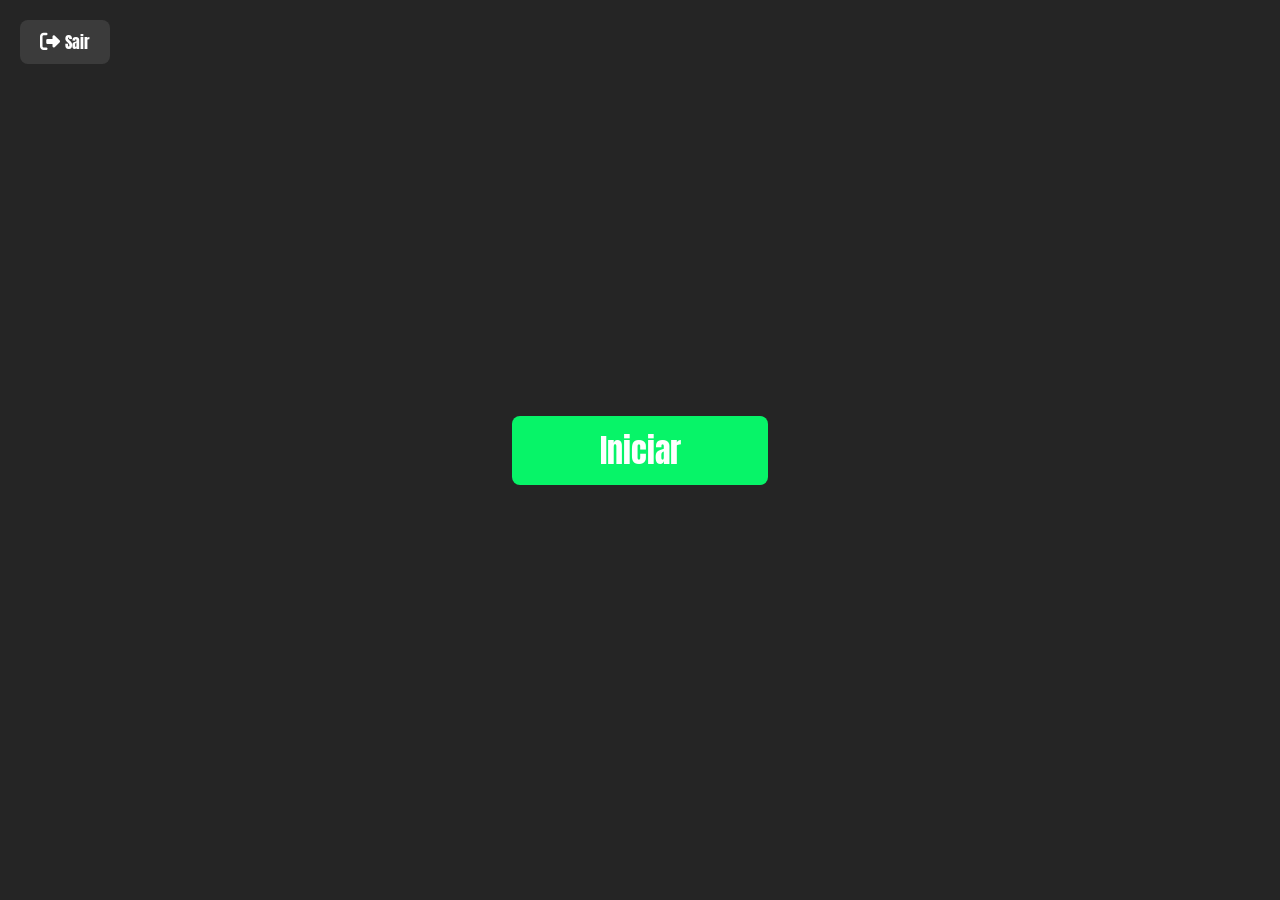
<file: public/intro.html>
<!DOCTYPE html>
<html lang="en">

<head>
    <meta charset="UTF-8">
    <meta name="viewport" content="width=device-width, initial-scale=1.0">
    <title>TAP GO</title>
    <link rel="icon" href="./assets/TAPGO.png">
    <link rel="stylesheet" href="./style/tapgo.css">
    <link rel="stylesheet" href="https://cdnjs.cloudflare.com/ajax/libs/font-awesome/6.4.0/css/all.min.css">
</head>

<body>
    <div id="tela_inicial_visivel">
        <div class="tela-inicial">

            <button class="btn-sair" id="btn_sair" style="opacity: 0;" onclick="MudarPagina()">
                <i class="fas fa-sign-out-alt"></i>
                <span class="btn-sair-span">Sair</span>
            </button>

            <video autoplay class="video-intro" id="videoIntro">
                <source src="./assets/background/intro.mp4" type="video/mp4">
            </video>

            <button class="btn-jogar" id="btn_jogar" style="opacity: 0;" onclick="Iniciar()">
                <span>Iniciar</span>
            </button>

        </div>
    </div>
</body>

</html>
<script>
    setTimeout(() => {
        btn_jogar.style.opacity = '1'; btn_sair.style.opacity = '1';
    }, 1000);

    function Iniciar() {
        window.location.href = "tapgo.html";
    }
    function MudarPagina() {
        window.location.href = "../login.html";
    }
</script>
</file>
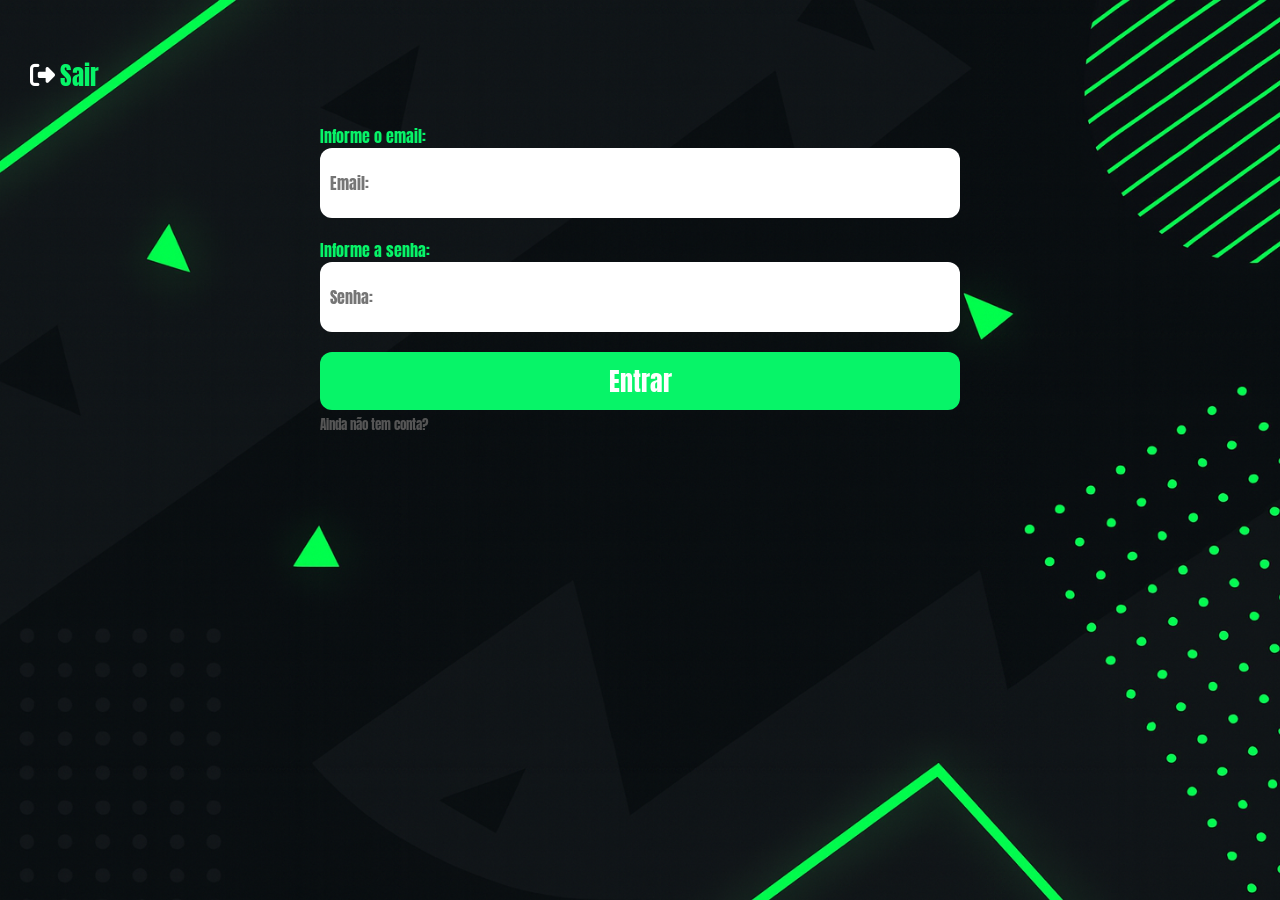
<file: public/login.html>
<!DOCTYPE html>
<html lang="en">

<head>
    <meta charset="UTF-8">
    <meta name="viewport" content="width=device-width, initial-scale=1.0">
    <title>Faça seu login e Cadastro</title>
    <link rel="stylesheet" href="./style/login.css">
    <link rel="icon" href="./assets/TAPGO.png">
    <link rel="stylesheet" href="https://cdnjs.cloudflare.com/ajax/libs/font-awesome/6.4.0/css/all.min.css">

</head>

<body>
    <div class="conteudo">
        <div class="container-btn-sair">
            <button class="btn-sair" onclick="MudarPagina()">
                <i class="fas fa-sign-out-alt"></i>
                <span class="btn-sair-span">Sair</span>
            </button>
        </div>

        <div class="container-login-visivel" style="display: block" id="container_login_visivel">
            <div class="container-login" id="container_login">
                <label>
                    <span>Informe o email:</span>
                    <input id="ipt_email_login" type="text" placeholder="Email:">
                    <span id=""></span>
                </label>
                <label>
                    <span>Informe a senha:</span>
                    <input id="ipt_senha_login" type="password" placeholder="Senha:">
                </label>
                <div class="botao-link">
                    <button onclick="Login()" class="btn-login-cadastrar">
                        <p>Entrar</p>
                    </button>
                    <span onclick="Alternar()" class="span-alternar">Ainda não tem conta?</span>
                </div>
            </div>

            <div id="div_aguardar" class="loading-div">
                <img src="./assets/loading.gif" id="loading-gif">
            </div>
        </div>


        <div class="container-cadastro-visivel" style="display: none;" id="container_cadastro_visivel">
            <div class="container-cadastro" id="container_cadastro">
                <label>
                    <span>Informe o seu nome:</span>
                    <input id="ipt_nome_cadastro" type="text" placeholder="Usuário:" oninput="validarNome()">
                    <span id="nome_span"></span>
                </label>
                <label>
                    <span>Informe o email:</span>
                    <input id="ipt_email_cadastro" type="text" placeholder="Email:" oninput="validarEmail()">
                    <span id="email_span"></span>

                </label>
                <label>
                    <span>Informe a senha:</span>
                    <input id="ipt_senha_cadastro" type="password" placeholder="Senha:" oninput="validarSenha()">
                    <span id="senha_span"></span>

                </label>
                <label>
                    <span>Confirme a senha:</span>
                    <input id="ipt_senha_confirmada" type="password" placeholder="Senha:"
                        oninput="validarSenhaRepetida()">
                    <span id="confirmar_senha_span"></span>
                </label>
                <div class="botao-link">
                    <button onclick="Cadastrar()" class="btn-login-cadastrar">
                        <p>Cadastrar</p>
                    </button>
                    <span onclick="Alternar()" class="span-alternar">Já tem conta?</span>
                </div>
            </div>

        </div>

        <div id="card_resultado_visivel" style="display: none;">
            <div class="card-resultado" id="card_resultado">
                <span id="mensagem_resultado"></span>
            </div>
        </div>
    </div>
</body>

</html>

<script src="./js/login.js"></script>
<script src="./js/sessao.js"></script>
</file>
<file: public/style/tapgo.css>
@import url('https://fonts.googleapis.com/css2?family=Anton&display=swap');

:root {
    --cor-primaria: #07f468;
    --cor-secundaria: #ffffff;
    --cor-fundo-principal: #161616;
    --cor-fundo-secundario: #252525;
    --cor-fundo-terciario: #000;
}

* {
    margin: 0;
    padding: 0;
    box-sizing: border-box;
    text-decoration: none;
    font-family: "Anton", sans-serif;
}

body {
    background-color: var(--cor-fundo-secundario);
    color: var(--cor-secundaria);
}


/* Container da tela inicial */
.tela-inicial {
    position: relative;
    display: flex;
    align-items: center;
    justify-content: center;
    height: 100vh;
}

.video-intro {
    position: absolute;
    top: 0;
    left: 0;
    width: 100%;
    height: 100%;
    object-fit: cover;
}


.btn-jogar {
    width: 20%;
    padding: 10px;
    background-color: var(--cor-primaria);
    border: none;
    border-radius: 8px;
    color: white;
    cursor: pointer;
    display: flex;
    align-items: center;
    justify-content: center;
    font-size: 2rem;
    z-index: 1;
    transition: opacity 1s ease-in;
}

.btn-jogar:hover {
    transform: scale(1.05);
}

.btn-sair {
    padding: 10px 20px;
    background-color: rgba(255, 255, 255, 0.1);
    border: none;
    border-radius: 8px;
    color: white;
    cursor: pointer;
    display: flex;
    align-items: center;
    justify-content: center;
    font-size: 1rem;
    z-index: 1;
    transition: all 0.3s ease, opacity 1s ease-in;
    position: absolute;
    top: 20px;
    left: 20px;
}

.btn-sair:hover {
    transform: translateX(5px);
}

.fas {
    font-size: 20px;
}

.btn-sair-span {
    font-size: 16px;
    margin-left: 5px;
}

/* tela menu */

.tela-menu {
    position: relative;
    display: flex;
    height: 100vh;
    background-image: url('../assets/background/menu.png');
    background-size: cover;
    background-position: center;
}

.navbar_visivel {
    width: 30%;
    padding: 3% 1.5%;
    margin-left: 5%;
    height: 100vh;
}

.navbar {
    display: flex;
    flex-direction: column;
    gap: 30px;
    box-sizing: border-box;
}


.navbar img {
    width: 200px;
    height: auto;
    margin-bottom: 20%;
}

.nav-link {
    display: flex;
    font-size: 1.8rem;
    justify-content: flex-start;
    align-items: center;
}

.nav-link p {
    cursor: pointer;
    transition: all 0.3s ease;
    margin: 0;
    color: #fff;
}

.nav-link p:hover {
    color: #555;
    transform: translateX(3px);
}

.conteudo-menu {
    flex: 1;
    display: flex;
    flex-direction: column;
    justify-content: flex-start;
    align-items: flex-end;
    box-sizing: border-box;
    height: 10vh;
    padding: 10px 20px;
}

.info-usuario {
    display: flex;
    align-items: center;
    gap: 15px;
    padding: 10px 15px;
}

.nome-usuario p,
.nivel-usuario p {
    margin: 0;
    font-size: 1.2rem;
}

.img-usuario {
    display: flex;
    align-items: center;
    justify-content: center;
    border-right: 1px solid #fff;
    padding-right: 10px;
    height: 40px;
}

.img-usuario img {
    width: 40px;
    height: 40px;
    border-radius: 50px;
}


/* tela escolha de time */
.tela-time {
    width: 100%;
    height: 100vh;
    display: flex;
    justify-content: center;
    align-items: center;
    position: absolute;

}

.container-time {
    display: flex;
    flex-direction: column;
    align-items: center;
    gap: 30px;
    padding: 40px;
    border-radius: 10px;
}

.linha-time {
    display: flex;
    justify-content: center;
    gap: 20px;
}

.card-time {
    background-color: var(--cor-fundo-secundario);
    border-radius: 15px;
    text-align: center;
    padding: 20px;
    color: #fff;
    width: 220px;
    box-shadow: 0 4px 10px #161616;
    transition: transform 0.3s ease, box-shadow 0.3s ease;
    cursor: pointer;
}

.card-time:hover {
    transform: translateY(-5px);
    box-shadow: 0 8px 15px rgba(0, 0, 0, 0.5);
}

.logo-time {
    width: 80px;
    height: 80px;
    object-fit: contain;
    margin-bottom: 10px;
}

.card-time h2 {
    color: #07f468;
    font-size: 1.2rem;
    margin-bottom: 8px;
    font-weight: 500;
}

.card-time p {
    margin: 4px 0;
    font-size: 0.9rem;
    color: #ccc;
}

.time-titulo {
    color: var(--cor-primaria);
    font-weight: 500;
    font-size: 2.0rem;
}

.tela-jogo {
    position: relative;
    height: 100vh;
    background-image: url('../assets/penalty/inicio.png');
    background-size: cover;
    background-position: center;
}


.placar-canto {
    position: absolute;
    top: 10px;
    right: 5px;
    display: flex;
    flex-direction: column;
    justify-content: space-around;
    /* background-color: rgb(22, 22, 22 , 0.8); */
    background-image: url('../assets/background/fundoQuadrado.png');
    padding: 10px 15px;
    border-radius: 8px;
    width: 20%;
    height: 250px;
    box-shadow: 0 2px 4px #ffffff88;
}

.time {
    display: flex;
    align-items: center;
    gap: 8px;
    justify-content: space-between;
    flex-direction: row-reverse;
    justify-content: center;
}

.usuario {
    border-bottom: solid 3px var(--cor-primaria);
}

/* bolinhas do placar */
.chutes {
    display: flex;
    gap: 15px;
    align-items: center;
    justify-content: center;
}

.chute {
    width: 23px;
    height: 23px;
    border: 1.5px solid #fff;
    border-radius: 50%;
    background-color: transparent;
    transition: all 0.3s ease;
}

/* estados */
.chute.gol {
    background-color: #00ff88;
    border-color: #00ff88;
}

.chute.erro {
    background-color: #ff2e2e;
    border-color: #ff2e2e;
}


.escolher-canto {
    position: absolute;
    top: 25%;
    left: 50%;
    transform: translate(-50%, -50%);
    display: flex;
    flex-direction: row;
    justify-content: space-between;
    width: 50%;
}

.canto,
.defesa {
    width: 100px;
    height: 100px;
    transition: all ease 0.3s;
    cursor: pointer;
    border: 2px solid var(--cor-primaria);
    border-radius: 50px;
    background-color: transparent;
}

.canto:hover {
    transform: scale(1.10);
    background-image: url('../assets/penalty/bola.png');
    border: none;
}

.defesa:hover {
    transform: scale(1.10);
    background-image: url('../assets/penalty/luva.png');
    background-size: contain;
    border: none;
}

.tela-chute-titulo{
    position: absolute;
    text-align: center;
    top: 5%;
    left: 46.5%;
    font-weight: 500;
    font-size: 50px;
}

.resultado {
    height: 100vh;
    width: 100%;
}

.fim-jogo{
    background-image: url('../assets/background/fundoQuadrado.png');
    height: 100vh;
    width: 100%;
}

.card-placar{
    position: absolute;
    top: 25%;
    left: 37%;
    display: flex;
    align-items: center;
    flex-direction: column;
}

.placar-fim{
    height: 300px;
    display: flex;
    gap: 50px;
    display: flex;
    align-items: center;
    font-size: 2.0rem;;
}

#quem_venceu{
    font-size: 3.0rem;
    color: var(--cor-primaria);
}

.card-button{
    display: flex;
    gap: 40px;
}

.button-fim-jogo{
    padding: 20px;
    border-radius: 8px;
    font-size: 1.4rem;
    cursor: pointer;
    transition: ease 0.3s;
    color: #fff;
}

.button-fim-jogo:hover{
    transform: translateY(-3px);
}

.jogar{
    background-color: var(--cor-primaria);
    transition: ease 0.3s;
}

.jogar:hover{
    background-color: #048b3d;
}

.dashboard{
    border: 1px solid var(--cor-secundaria);
}
</file>
<file: public/style/login.css>
@import url('https://fonts.googleapis.com/css2?family=Anton&display=swap');

* {
  margin: 0;
  font-family: "Anton", sans-serif;
  font-weight: 400;
  font-style: normal;
}

:root {
    --cor-primaria: #07f468;
    --cor-secundaria: #ffffff;
    --cor-fundo-principal: #161616;
    --cor-fundo-secundario: #252525;
    --cor-fundo-terciario: #000;
}

body {
  display: flex;
  justify-content: space-evenly;
  align-items: center;
  flex-direction: column;
  height: 100vh;
  background-image: url('../assets/background/principal.png');
  background-size: cover;
  box-sizing: border-box;
}

.btn-login-cadastrar {
  cursor: pointer;
  border-style: none;
  border-radius: 12px;
  font-size: 1.6rem;
  font-weight: 600;
  color: #fff;
  background-color: #07f468;
  width: 100%;
  padding: 10px;
  transition: background-color 0.3s, translate 0.3s;
}

.btn-login-cadastrar:hover {
  background-color: #07a74d;
  translate: 0 -3px;
}



.botao-link {
  width: 50%;
  display: flex;
  flex-direction: column;
  gap: 5px;
}


label {
  display: flex;
  flex-direction: column;
  width: 50%;
}

input {
  border-radius: 12px;
  border-style: none;
  color: #555;
  height: 50px;
  padding: 10px;
  font-size: 1rem;
}

span {
  color: #07f468
}

.conteudo {
  width: 100%;
  height: 100vh;
  display: flex;
  align-items: center;
  justify-content: center;
  flex-direction: column;
  position: relative;
}

.container-cadastro-visivel {
  width: 100%;
  height: 70%;
}

.container-login-visivel {
  width: 100%;
  height: 70%;
}

.container-login,
.container-cadastro {
  display: flex;
  flex-direction: column;
  align-items: center;
  height: 50%;
  width: 100%;
  gap: 20px;

}

.span-alternar {
  cursor: pointer;
  color: #555;
  font-size: 0.8rem;
  width: fit-content;
  /*ajusta a largura de acordo com o conteudo*/
  transition: color 0.1s, tranform 0.2s;

}

.span-alternar:hover {
  color: #fff;
  transform: scale(1.03);
}


.loading-div {
  width: 50px;
  display: none;
}

.loading-div img {
  height: 50px;
  width: 50px;
}

.loading-div {
  width: 50px;
  margin: auto;
  display: none;
}

.loading-div img {
  height: 50px;
  width: 50px;
}


#div_erros_login {
  display: none
}


.card_erro {
  display: none;
  width: 50%;
}

.card_erro #mensagem_erro {
  font-weight: 500;
  font-size: 1.4rem;
  color: #fff
}


.btn-sair {
  padding: 30px;
  background-color: rgba(255, 255, 255, 0);
  border: none;
  border-radius: 8px;
  color: white;
  font-weight: bold;
  cursor: pointer;
  display: flex;
  align-items: center;
  justify-content: flex-start;
  transition: all 0.3s ease;
}

.btn-sair:hover {
  translate: 5px;
}

.fas {
  font-size: 25px;
}

.btn-sair-span {
  font-size: 25px;
  margin-left: 5px;
}


.container-btn-sair {
  width: 100%;
  align-self: flex-start;
  margin-top: -120px;
}



#nome_span, #email_span, #senha_span , #confirmar_senha_span{
  color:#ff2e2e;
}


.card-resultado{
  width: 25%;
  height: 200px;
  background-color: var(--cor-fundo-secundario);
  position: absolute;
  border-radius: 8px;
  border-left: var(--cor-primaria) 3px solid;
  top: 10px;
  left: 74%;
  display: flex;
  align-items: center;
  justify-content: center;
}

.card-resultado span{
  color: #fff;
  font-size: 1.6rem;
}
</file>
